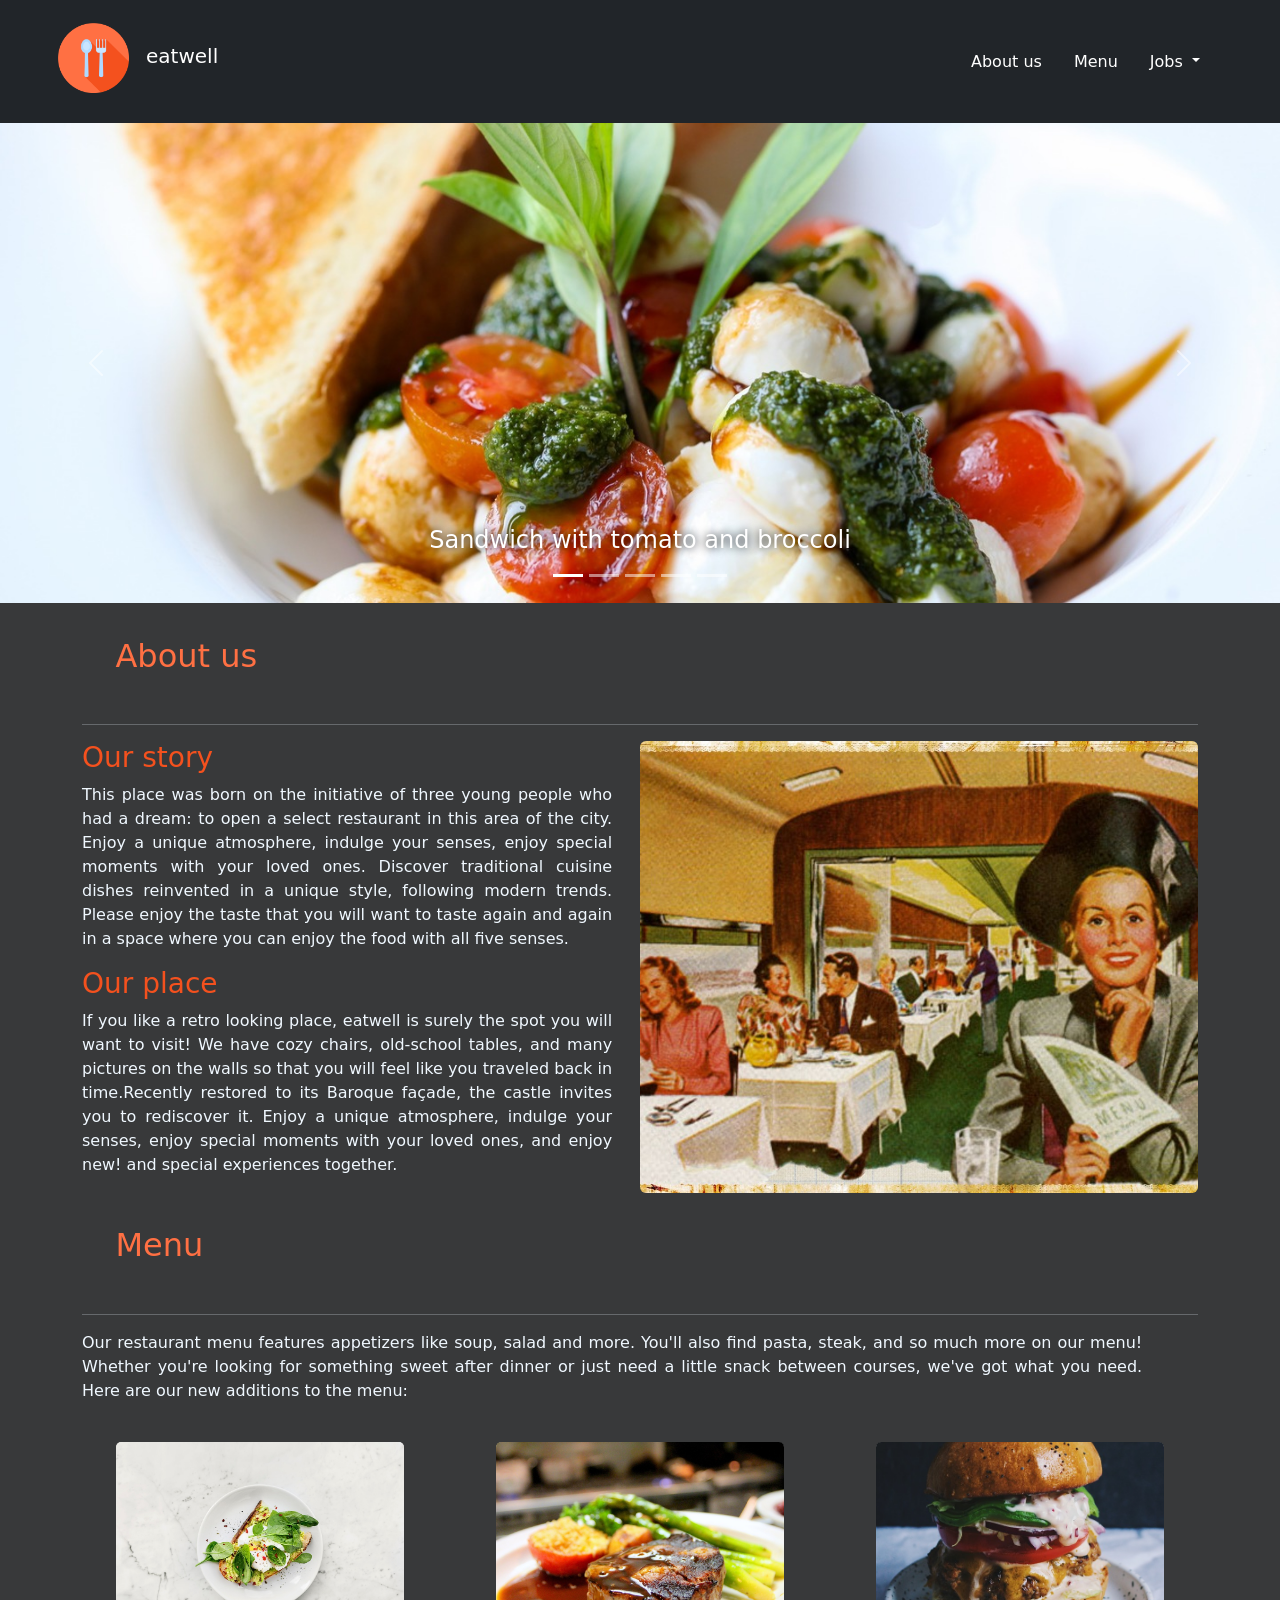
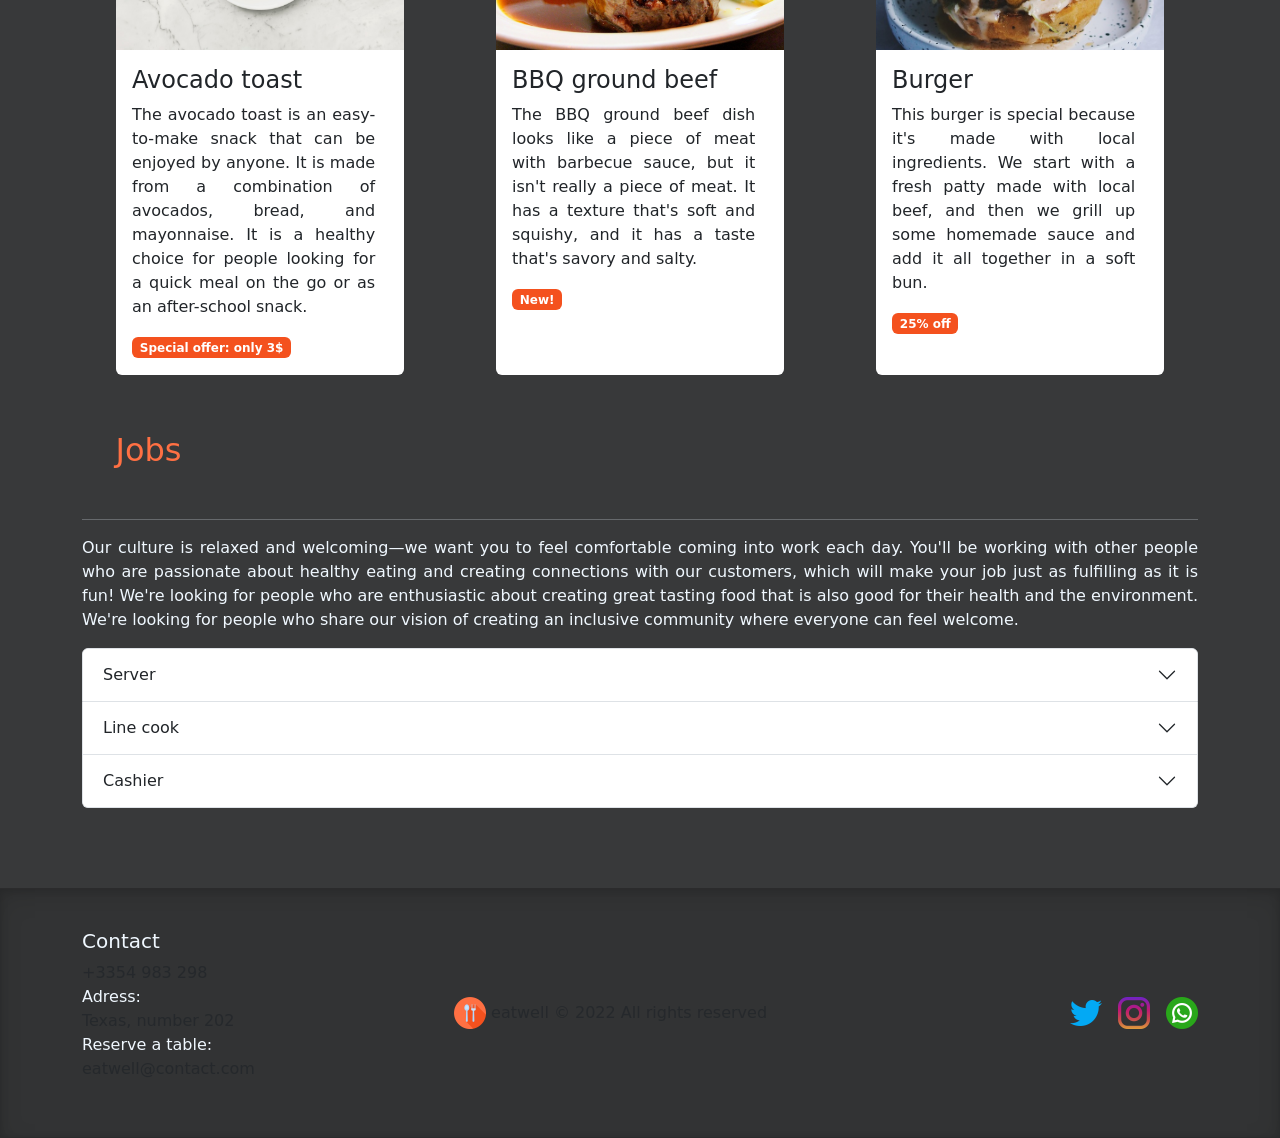
<file: index.html>
<!DOCTYPE html>
<html lang="en">

<head>
  <link rel="icon" href="icons/cutlery.png">
  <link href="https://cdn.jsdelivr.net/npm/bootstrap@5.2.2/dist/css/bootstrap.min.css" rel="stylesheet" integrity="sha384-Zenh87qX5JnK2Jl0vWa8Ck2rdkQ2Bzep5IDxbcnCeuOxjzrPF/et3URy9Bv1WTRi" crossorigin="anonymous">
  <link rel="stylesheet" href="style.css">
  <meta name="author" content="Daria Gruian">
  <meta name="keywords" content=" food, restaurant, burger, sweets, jobs, eatwell">
	<meta name="description" content="The best restaurant in town! Come to our place and convince yourself.">
  <meta charset="UTF-8">
  <meta name="viewport" content="width=device-width, initial-scale=1.0">
  <title>eatwell</title>
</head>

<body>
<header>
  <nav class="navbar navbar-expand-lg bg-dark">
    <h1 class="navbar-brand">
      <a class="nav-link" href="index.html">
        <img src="icons/cutlery.png" alt="orange cutlery icon">eatwell
      </a>
    </h1>
    <button class="navbar-toggler" type="button" data-bs-toggle="collapse" data-bs-target="#meniu" aria-controls="meniu" aria-expanded="false" aria-label="Toggle navigation">
      <span class="navbar-toggler-icon"></span>
    </button>
    <div class="collapse navbar-collapse" id="meniu">
      <ul class="nav main-menu flex-column flex-md-row">
        <li class="nav-item">
          <a class="nav-link" href="#aboutus">About us</a>
        </li>
        <li class="nav-item">
          <a class="nav-link active" aria-current="page" href="#menu">Menu</a>
        </li>
        <li class="nav-item dropdown">
          <a class="nav-link dropdown-toggle" href="#jobs" role="button" data-bs-toggle="dropdown" aria-expanded="false">Jobs
          </a>
          <ul class="dropdown-menu">
            <li><a class="dropdown-item" href="#server">Server</a></li>
            <li><a class="dropdown-item" href="#linecook">Line cook</a></li>
            <li><a class="dropdown-item" href="#cashier">Cashier</a></li>
          </ul>
        </li>
      </ul>
    </div>
  </nav>

  <div id="carusel" class="carousel slide carousel-fade" data-bs-ride="carousel">
    <div class="carousel-indicators">
      <button type="button" data-bs-target="#carusel" data-bs-slide-to="0" class="active" aria-current="true" aria-label="Slide 1"></button>
      <button type="button" data-bs-target="#carusel" data-bs-slide-to="1" aria-label="Slide 2"></button>
      <button type="button" data-bs-target="#carusel" data-bs-slide-to="2" aria-label="Slide 3"></button>
      <button type="button" data-bs-target="#carusel" data-bs-slide-to="3" aria-label="Slide 4"></button>
      <button type="button" data-bs-target="#carusel" data-bs-slide-to="4" aria-label="Slide 5"></button>
    </div>
    <div class="carousel-inner">
      <div class="carousel-item active">
        <img src="slider/sl3.jpg" class="d-block w-100" alt="Sandwich with cherry tomato, broccoli and a leaf on top">
        <div class="carousel-caption d-none d-md-block">
          <h4>Sandwich with tomato and broccoli</h4>
        </div>
      </div>
      <div class="carousel-item">
        <img src="slider/sl2.jpg" class="d-block w-100" alt="a plate with cooked fish and potatoes">
        <div class="carousel-caption d-none d-md-block">
          <h4>Fish with potato</h4>
        </div>
      </div>
      <div class="carousel-item">
        <img src="slider/sl1.jpg" class="d-block w-100" alt="a large variety of cooked sweets">
        <div class="carousel-caption d-none d-md-block">
          <h4>Our sweets</h4>
        </div>
      </div>
      <div class="carousel-item">
        <img src="slider/sl4.jpg" class="d-block w-100" alt="a group of people eating fast foods">
        <div class="carousel-caption d-none d-md-block">
          <h4>We also have fast food</h4>
        </div>
      </div>
      <div class="carousel-item">
        <img src="slider/sl5.jpg" class="d-block w-100" alt="a sliced peperoni pizza">
        <div class="carousel-caption d-none d-md-block">
          <h4>Peperoni pizza</h4>
        </div>
      </div>
    </div>
    <button class="carousel-control-prev" type="button" data-bs-target="#carusel" data-bs-slide="prev">
      <span class="carousel-control-prev-icon" aria-hidden="true"></span>
      <span class="visually-hidden">Previous</span>
    </button>
    <button class="carousel-control-next" type="button" data-bs-target="#carusel" data-bs-slide="next">
      <span class="carousel-control-next-icon" aria-hidden="true"></span>
      <span class="visually-hidden">Next</span>
    </button>
    </div> 
</header>


<div class="container">
  <h2 id="aboutus">About us</h2><hr>
  <div class="row g-0">
    <div class="col-sm-12 col-lg-6">
      <h3>Our story</h3>
      <p>This place was born on the initiative of three young people who had a dream: to open a select restaurant in this area of the city. Enjoy a unique atmosphere, indulge your senses, enjoy special moments with your loved ones. Discover traditional cuisine dishes reinvented in a unique style, following modern trends. Please enjoy the taste that you will want to taste again and again in a space where you can enjoy the food with all five senses.
      </p>
      <h3>Our place</h3>
      <p>If you like a retro looking place, eatwell is surely the spot you will want to visit! We have cozy chairs, old-school tables, and many pictures on the walls so that you will feel like you traveled back in time.Recently restored to its Baroque façade, the castle invites you to rediscover it. Enjoy a unique atmosphere, indulge your senses, enjoy special moments with your loved ones, and enjoy new! and special experiences together.</p>
    </div>
    <div class="col-12 col-md-12 col-lg-6">
      <img class="w-100 h-100 rounded" src="retro.jpg" alt="a retro restaurant picture with a women on the right">
    </div>
  </div>
</div>

<div class="container">
    <h2 id="menu">Menu</h2><hr>
    <p>Our restaurant menu features appetizers like soup, salad and more. You'll also find pasta, steak, and so much more on our menu! Whether you're looking for something sweet after dinner or just need a little snack between courses, we've got what you need. Here are our new additions to the menu:</p>
  <div class="row">
    <div class="card" style="width: 18rem;">
      <img src="cards/avo.jpg" class="card-img-top" alt="a fresh avocado toast with leafs on top">
      <div class="card-body">
        <h4 class="card-title">Avocado toast</h4>
        <p class="card-text">The avocado toast is an easy-to-make snack that can be enjoyed by anyone. It is made from a combination of avocados, bread, and mayonnaise. It is a healthy choice for people looking for a quick meal on the go or as an after-school snack.</p>
        <span class="badge">Special offer: only 3$</span>
      </div>
    </div>
    <div class="card" style="width: 18rem;">
      <img src="cards/bbq.jpg" class="card-img-top" alt="a piece of meat covered with barbeque sauce and vegetables behind it">
      <div class="card-body">
        <h4 class="card-title">BBQ ground beef</h4>
        <p class="card-text">The BBQ ground beef dish looks like a piece of meat with barbecue sauce, but it isn't really a piece of meat. It has a texture that's soft and squishy, and it has a taste that's savory and salty.</p>
        <span class="badge">New!</span>
      </div>
    </div>
    <div class="card" style="width: 18rem;">
      <img src="cards/burger.jpg" class="card-img-top" alt="a big hamburger on a white plate">
      <div class="card-body">
        <h4 class="card-title">Burger</h4>
        <p class="card-text">This burger is special because it's made with local ingredients. We start with a fresh patty made with local beef, and then we grill up some homemade sauce and add it all together in a soft bun.</p>
        <span class="badge">25% off</span>
      </div>
    </div>
  </div>
</div>  

<div class="container">
  <h2 id="jobs">Jobs</h2><hr>
  <div class="row">
      <p>Our culture is relaxed and welcoming—we want you to feel comfortable coming into work each day. You'll be working with other people who are passionate about healthy eating and creating connections with our customers, which will make your job just as fulfilling as it is fun! We're looking for people who are enthusiastic about creating great tasting food that is also good for their health and the environment. We're looking for people who share our vision of creating an inclusive community where everyone can feel welcome.</p>
    <div class="col-12">
      <div class="accordion" id="server">
        <div class="accordion-item" id="server">
          <h3 class="accordion-header" id="panelsStayOpen-headingOne">
            <button class="accordion-button collapsed" type="button" data-bs-toggle="collapse" data-bs-target="#panelsStayOpen-collapseOne" aria-expanded="true" aria-controls="panelsStayOpen-collapseOne">
            Server
            </button>
          </h3>
          <div id="panelsStayOpen-collapseOne"  class="accordion-collapse collapse" aria-labelledby="panelsStayOpen-headingOn">
            <div class="accordion-body">
              <p>This job is responsible for taking orders from customers and serving them food. It also involves cleaning tables and refilling drinks. This position is ideal for someone who wants to work in a relaxed environment, enjoys being around people, and is looking for flexible hours.</p>
              <h5>Job responsibilities:</h5>
              -Taking orders and providing customer service<br>
              -Serving food and beverages to customers<br>
              -Cleaning tables, kitchen tables, and floors<br>
              <h5>Job requirements:</h5>
              -Experience in a restaurant setting<br>
              -Ability to lift heavy objects<br>
            </div>
          </div>
        </div>
        <div class="accordion-item" id="linecook">
          <h3 class="accordion-header" id="panelsStayOpen-headingTwo">
            <button class="accordion-button collapsed" type="button" data-bs-toggle="collapse" data-bs-target="#panelsStayOpen-collapseTwo" aria-expanded="false" aria-controls="panelsStayOpen-collapseTwo">
              Line cook
            </button>
          </h3>
          <div id="panelsStayOpen-collapseTwo" class="accordion-collapse collapse" aria-labelledby="panelsStayOpen-headingTwo">
            <div class="accordion-body">
              <p>The line cook is responsible for preparing and serving food to customers in a clean and professional manner. You will work with the chef to create menus for each day of the week, including prepping ingredients, chopping vegetables and meats, adding seasonings, and more. You will also assist in creating new dishes from scratch by researching recipes from other restaurants or using your own creativity.
              </p>
              <h5>Job advantajes:</h5>
              -Taking orders and providing customer service<br>
              -Serving food and beverages to customers<br>
              -Cleaning tables, kitchen tables, and floors<br>
              <h5>Job requirements:</h5>
              -Experience in a restaurant<br>
              -A degree in cooking<br>
            </div>
          </div>
        </div>
        <div class="accordion-item" id="cashier">
          <h3 class="accordion-header" id="panelsStayOpen-headingThree">
            <button class="accordion-button collapsed" type="button" data-bs-toggle="collapse" data-bs-target="#panelsStayOpen-collapseThree" aria-expanded="false" aria-controls="panelsStayOpen-collapseThree">
              Cashier
            </button>
          </h3>
          <div id="panelsStayOpen-collapseThree" class="accordion-collapse collapse" aria-labelledby="panelsStayOpen-headingThree">
            <div class="accordion-body">
              <p>This position is responsible for taking orders at the front of house, serving food and beverages, clearing tables, washing dishes and glassware, maintaining cleanliness standards in the kitchen area, and performing any other tasks assigned by management. Our goal is simple: provide excellent customer service so you can earn tips and make money while gaining valuable experience in the food industry.
              </p>
              <h5>Job responsibilities:</h5>
              -Taking orders from customers<br>
              -Serving food and drinks to customers<br>
              -Cleaning tables, counters, and floors after customers have finished eating<br>
              -Making sure that all equipment is properly maintained<br>
            </div>
          </div>
        </div>
      </div>
    </div>
  </div>
</div>

<div class="b-example-divider">
  <div class="container">
    <div class="row">
      <footer class="d-flex flex-wrap justify-content-between   align-items-center py-3 my-4">
        <div class="col mb-3">
          <h5>Contact</h5>
          <ul class="nav flex-column">
            <li class="nav p-0 text-muted">+3354 983 298</li> <li class="nav p-0 t">Adress:</li>
            <li class="nav p-0 text-muted">Texas, number 202</li>
            <li class="nav p-0 ">Reserve a table:</li>
            <li class="nav p-0 text-muted">eatwell@contact.com</li>
          </ul>
        </div>
        <div class="col-md-4 d-flex align-items-center">
          <span class="mb-3 mb-md-0 text-muted"><img src="icons/cutlery.png" alt="orange cutlery icon">
            <a href="index.html" class="text-muted">eatwell
            </a>© 2022 All rights reserved
          </span>
        </div>
        <ul class="nav col-md-4 justify-content-end list-unstyled">
          <li class="ms-3"><a class="text-muted" href="https://twitter.com/"><img src="icons/twitter.png" alt="twitter icon"></a></li>
          <li class="ms-3"><a class="text-muted" href="https://instagram.com/"><img src="icons/instagram.png" alt="instagram icon"></a></li>
          <li class="ms-3"><a class="text-muted" href="https://web.whatsapp.com/"><img src="icons/whatsapp.png" alt="whatsapp icon"></a></li>
        </ul>
      </footer>
    </div>
  </div> 
</div>   

<script src="https://cdn.jsdelivr.net/npm/@popperjs/core@2.11.6/dist/umd/popper.min.js" integrity="sha384-oBqDVmMz9ATKxIep9tiCxS/Z9fNfEXiDAYTujMAeBAsjFuCZSmKbSSUnQlmh/jp3" crossorigin="anonymous"></script>
<script src="https://cdn.jsdelivr.net/npm/bootstrap@5.2.2/dist/js/bootstrap.bundle.min.js" integrity="sha384-OERcA2EqjJCMA+/3y+gxIOqMEjwtxJY7qPCqsdltbNJuaOe923+mo//f6V8Qbsw3" crossorigin="anonymous"></script>

</body>
</html>
</file>
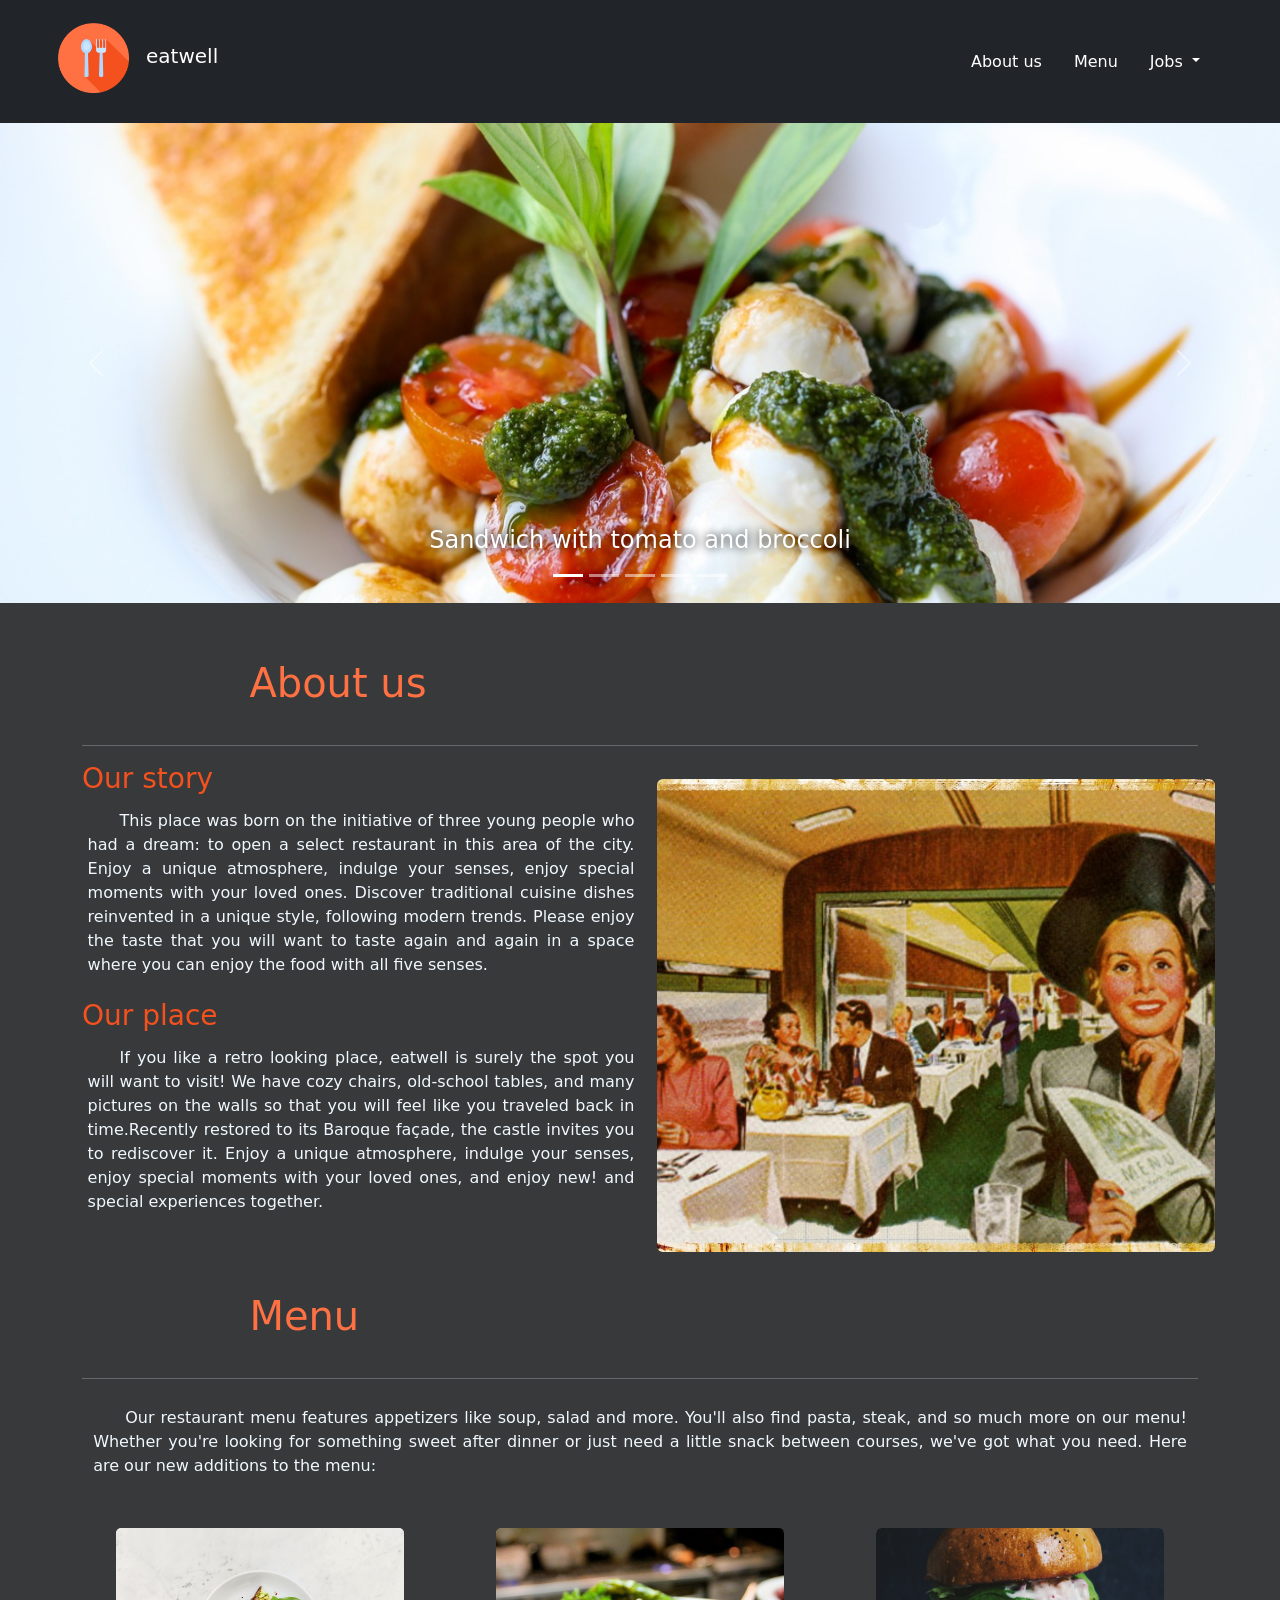
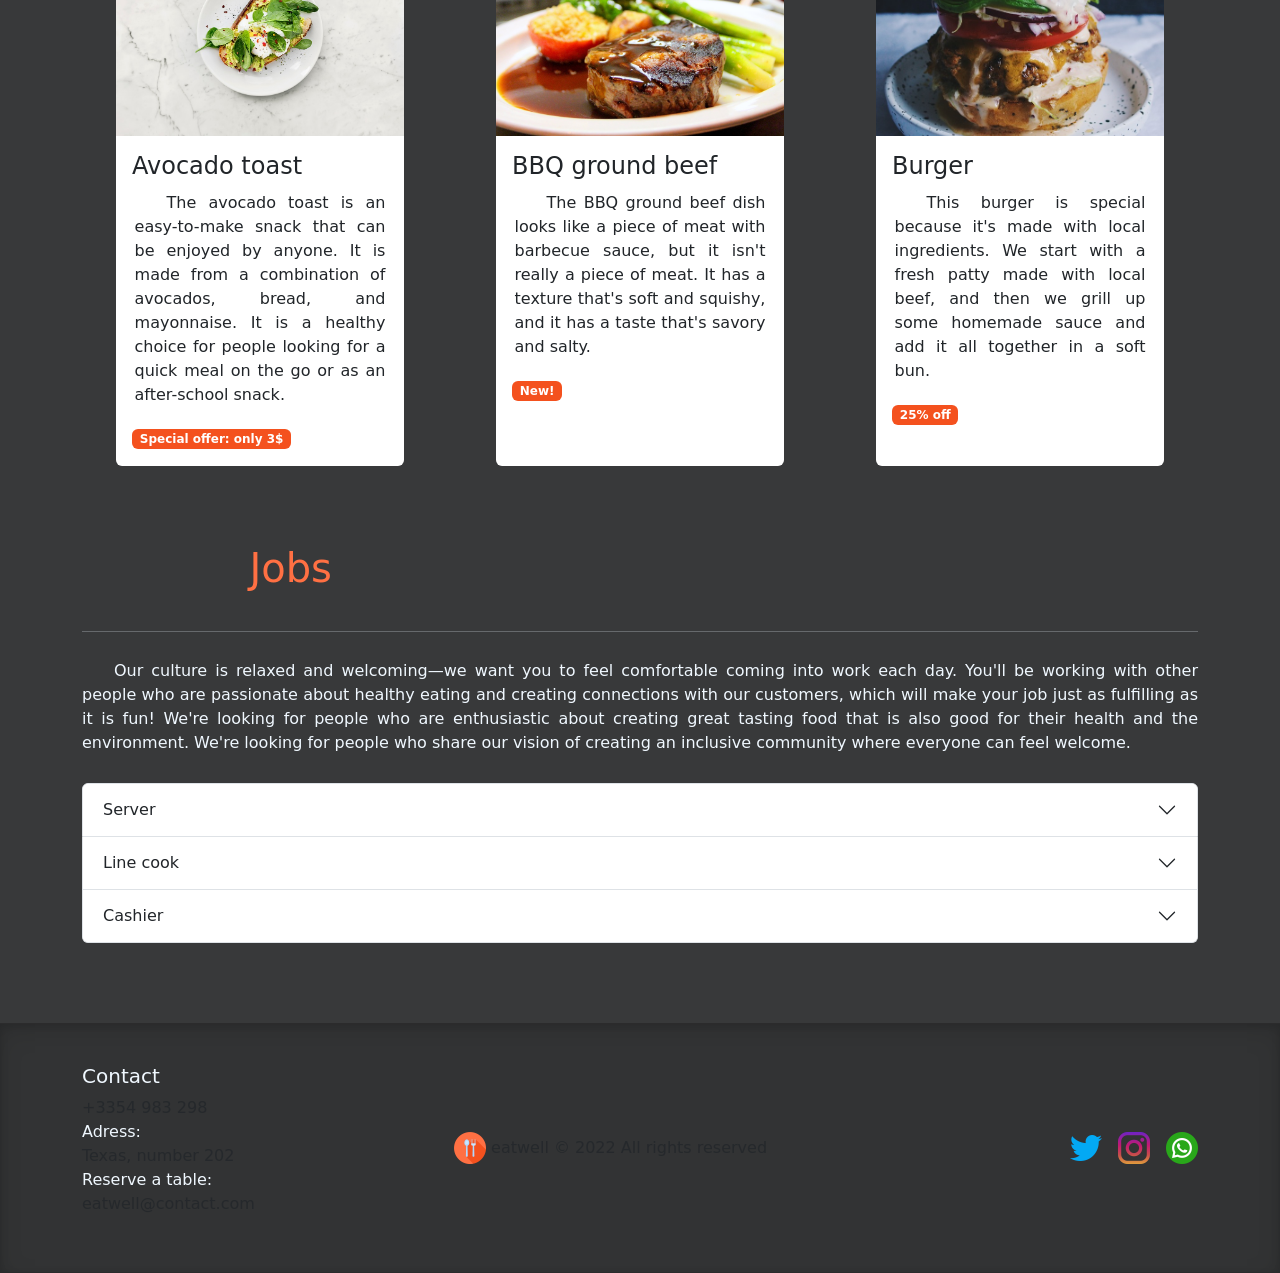
<file: tema#3/index.html>
<!DOCTYPE html>
<html lang="en">

<head>
  <link rel="icon" href="icons/cutlery.png">
  <link href="https://cdn.jsdelivr.net/npm/bootstrap@5.2.2/dist/css/bootstrap.min.css" rel="stylesheet" integrity="sha384-Zenh87qX5JnK2Jl0vWa8Ck2rdkQ2Bzep5IDxbcnCeuOxjzrPF/et3URy9Bv1WTRi" crossorigin="anonymous">
  <link rel="stylesheet" href="style.css">
  <meta name="author" content="Daria Gruian">
  <meta name="keywords" content=" food, restaurant, burger, sweets, jobs, eatwell">
	<meta name="description" content="The best restaurant in town! Come to our place and convince yourself.">
  <meta charset="UTF-8">
  <meta name="viewport" content="width=device-width, initial-scale=1.0">
  <title>eatwell</title>
</head>

<body>
<header>
  <nav class="navbar navbar-expand-lg bg-dark">
    <h1 class="navbar-brand">
      <a class="nav-link" href="index.html">
        <img src="icons/cutlery.png" />eatwell
      </a>
    </h1>
    <button class="navbar-toggler" type="button" data-bs-toggle="collapse" data-bs-target="#meniu" aria-controls="meniu" aria-expanded="false" aria-label="Toggle navigation">
      <span class="navbar-toggler-icon"></span>
    </button>
    <div class="collapse navbar-collapse" id="meniu">
      <ul class="nav main-menu flex-column flex-md-row">
        <li class="nav-item">
          <a class="nav-link" href="#aboutus">About us</a>
        </li>
        <li class="nav-item">
          <a class="nav-link active" aria-current="page" href="#menu">Menu</a>
        </li>
        <li class="nav-item dropdown">
          <a class="nav-link dropdown-toggle" href="#jobs" role="button" data-bs-toggle="dropdown" aria-expanded="false">Jobs
          </a>
          <ul class="dropdown-menu">
            <li><a class="dropdown-item" href="#server">Server</a></li>
            <li><a class="dropdown-item" href="#linecook">Line cook</a></li>
            <li><a class="dropdown-item" href="#cashier">Cashier</a></li>
          </ul>
        </li>
      </ul>
    </div>
  </nav>

  <div id="carusel" class="carousel slide carousel-fade" data-bs-ride="carousel">
    <div class="carousel-indicators">
      <button type="button" data-bs-target="#carusel" data-bs-slide-to="0" class="active" aria-current="true" aria-label="Slide 1"></button>
      <button type="button" data-bs-target="#carusel" data-bs-slide-to="1" aria-label="Slide 2"></button>
      <button type="button" data-bs-target="#carusel" data-bs-slide-to="2" aria-label="Slide 3"></button>
      <button type="button" data-bs-target="#carusel" data-bs-slide-to="3" aria-label="Slide 4"></button>
      <button type="button" data-bs-target="#carusel" data-bs-slide-to="4" aria-label="Slide 5"></button>
    </div>
    <div class="carousel-inner">
      <div class="carousel-item active">
        <img src="slider/sl3.jpg" class="d-block w-100" alt="Sandwich with cherry tomato, broccoli and a leaf on top">
        <div class="carousel-caption d-none d-md-block">
          <h4>Sandwich with tomato and broccoli</h4>
        </div>
      </div>
      <div class="carousel-item">
        <img src="slider/sl2.jpg" class="d-block w-100" alt="a plate with cooked fish and potatoes">
        <div class="carousel-caption d-none d-md-block">
          <h4>Fish with potato</h4>
        </div>
      </div>
      <div class="carousel-item">
        <img src="slider/sl1.jpg" class="d-block w-100" alt="a large variety of cooked sweets">
        <div class="carousel-caption d-none d-md-block">
          <h4>Our sweets</h4>
        </div>
      </div>
      <div class="carousel-item">
        <img src="slider/sl4.jpg" class="d-block w-100" alt="a group of people eating fast foods">
        <div class="carousel-caption d-none d-md-block">
          <h4>We also have fast food</h4>
        </div>
      </div>
      <div class="carousel-item">
        <img src="slider/sl5.jpg" class="d-block w-100" alt="a sliced peperoni pizza">
        <div class="carousel-caption d-none d-md-block">
          <h4>Peperoni pizza</h4>
        </div>
      </div>
    </div>
    <button class="carousel-control-prev" type="button" data-bs-target="#carusel" data-bs-slide="prev">
      <span class="carousel-control-prev-icon" aria-hidden="true"></span>
      <span class="visually-hidden">Previous</span>
    </button>
    <button class="carousel-control-next" type="button" data-bs-target="#carusel" data-bs-slide="next">
      <span class="carousel-control-next-icon" aria-hidden="true"></span>
      <span class="visually-hidden">Next</span>
    </button>
    </div> 
</header>


<div class="container">
  <h2 id="aboutus">About us</h2><hr>
  <div class="row g-0">
    <div class="col-sm-12 col-lg-6">
      <h3>Our story</h3>
      <p>This place was born on the initiative of three young people who had a dream: to open a select restaurant in this area of the city. Enjoy a unique atmosphere, indulge your senses, enjoy special moments with your loved ones. Discover traditional cuisine dishes reinvented in a unique style, following modern trends. Please enjoy the taste that you will want to taste again and again in a space where you can enjoy the food with all five senses.
      </p>
      <h3>Our place</h3>
      <p>If you like a retro looking place, eatwell is surely the spot you will want to visit! We have cozy chairs, old-school tables, and many pictures on the walls so that you will feel like you traveled back in time.Recently restored to its Baroque façade, the castle invites you to rediscover it. Enjoy a unique atmosphere, indulge your senses, enjoy special moments with your loved ones, and enjoy new! and special experiences together.</p>
    </div>
    <div class="col-12 col-md-12 col-lg-6">
      <img class="w-100 h-100 rounded" src="retro.jpg" alt="a retro restaurant picture with a women on the right">
    </div>
  </div>
</div>

<div class="container">
    <h2 id="menu">Menu</h2><hr>
    <p>Our restaurant menu features appetizers like soup, salad and more. You'll also find pasta, steak, and so much more on our menu! Whether you're looking for something sweet after dinner or just need a little snack between courses, we've got what you need. Here are our new additions to the menu:</p>
  <div class="row">
    <div class="card" style="width: 18rem;">
      <img src="cards/avo.jpg" class="card-img-top" alt="a fresh avocado toast with leafs on top">
      <div class="card-body">
        <h4 class="card-title">Avocado toast</h4>
        <p class="card-text">The avocado toast is an easy-to-make snack that can be enjoyed by anyone. It is made from a combination of avocados, bread, and mayonnaise. It is a healthy choice for people looking for a quick meal on the go or as an after-school snack.</p>
        <span class="badge">Special offer: only 3$</span>
      </div>
    </div>
    <div class="card" style="width: 18rem;">
      <img src="cards/bbq.jpg" class="card-img-top" alt="a piece of meat covered with barbeque sauce and vegetables behind it">
      <div class="card-body">
        <h4 class="card-title">BBQ ground beef</h4>
        <p class="card-text">The BBQ ground beef dish looks like a piece of meat with barbecue sauce, but it isn't really a piece of meat. It has a texture that's soft and squishy, and it has a taste that's savory and salty.</p>
        <span class="badge">New!</span>
      </div>
    </div>
    <div class="card" style="width: 18rem;">
      <img src="cards/burger.jpg" class="card-img-top" alt="a big hamburger on a white plate">
      <div class="card-body">
        <h4 class="card-title">Burger</h4>
        <p class="card-text">This burger is special because it's made with local ingredients. We start with a fresh patty made with local beef, and then we grill up some homemade sauce and add it all together in a soft bun.</p>
        <span class="badge">25% off</span>
      </div>
    </div>
  </div>
</div>  

<div class="container">
  <h2 id="jobs">Jobs</h2><hr>
  <div class="row">
      <p>Our culture is relaxed and welcoming—we want you to feel comfortable coming into work each day. You'll be working with other people who are passionate about healthy eating and creating connections with our customers, which will make your job just as fulfilling as it is fun! We're looking for people who are enthusiastic about creating great tasting food that is also good for their health and the environment. We're looking for people who share our vision of creating an inclusive community where everyone can feel welcome.</p>
    <div class="col-12">
      <div class="accordion" id="server">
        <div class="accordion-item" id="server">
          <h3 class="accordion-header" id="panelsStayOpen-headingOne">
            <button class="accordion-button collapsed" type="button" data-bs-toggle="collapse" data-bs-target="#panelsStayOpen-collapseOne" aria-expanded="true" aria-controls="panelsStayOpen-collapseOne">
            Server
            </button>
          </h3>
          <div id="panelsStayOpen-collapseOne"  class="accordion-collapse collapse" aria-labelledby="panelsStayOpen-headingOn">
            <div class="accordion-body">
              <p>This job is responsible for taking orders from customers and serving them food. It also involves cleaning tables and refilling drinks. This position is ideal for someone who wants to work in a relaxed environment, enjoys being around people, and is looking for flexible hours.</p>
              <h5>Job responsibilities:</h5>
              -Taking orders and providing customer service<br>
              -Serving food and beverages to customers<br>
              -Cleaning tables, kitchen tables, and floors<br>
              <h5>Job requirements:</h5>
              -Experience in a restaurant setting<br>
              -Ability to lift heavy objects<br>
            </div>
          </div>
        </div>
        <div class="accordion-item" id="linecook">
          <h3 class="accordion-header" id="panelsStayOpen-headingTwo">
            <button class="accordion-button collapsed" type="button" data-bs-toggle="collapse" data-bs-target="#panelsStayOpen-collapseTwo" aria-expanded="false" aria-controls="panelsStayOpen-collapseTwo">
              Line cook
            </button>
          </h3>
          <div id="panelsStayOpen-collapseTwo" class="accordion-collapse collapse" aria-labelledby="panelsStayOpen-headingTwo">
            <div class="accordion-body">
              <p>The line cook is responsible for preparing and serving food to customers in a clean and professional manner. You will work with the chef to create menus for each day of the week, including prepping ingredients, chopping vegetables and meats, adding seasonings, and more. You will also assist in creating new dishes from scratch by researching recipes from other restaurants or using your own creativity.
              </p>
              <h5>Job advantajes:</h5>
              -Taking orders and providing customer service<br>
              -Serving food and beverages to customers<br>
              -Cleaning tables, kitchen tables, and floors<br>
              <h5>Job requirements:</h5>
              -Experience in a restaurant<br>
              -A degree in cooking<br>
            </div>
          </div>
        </div>
        <div class="accordion-item" id="cashier">
          <h3 class="accordion-header" id="panelsStayOpen-headingThree">
            <button class="accordion-button collapsed" type="button" data-bs-toggle="collapse" data-bs-target="#panelsStayOpen-collapseThree" aria-expanded="false" aria-controls="panelsStayOpen-collapseThree">
              Cashier
            </button>
          </h3>
          <div id="panelsStayOpen-collapseThree" class="accordion-collapse collapse" aria-labelledby="panelsStayOpen-headingThree">
            <div class="accordion-body">
              <p>This position is responsible for taking orders at the front of house, serving food and beverages, clearing tables, washing dishes and glassware, maintaining cleanliness standards in the kitchen area, and performing any other tasks assigned by management. Our goal is simple: provide excellent customer service so you can earn tips and make money while gaining valuable experience in the food industry.
              </p>
              <h5>Job responsibilities:</h5>
              -Taking orders from customers<br>
              -Serving food and drinks to customers<br>
              -Cleaning tables, counters, and floors after customers have finished eating<br>
              -Making sure that all equipment is properly maintained<br>
            </div>
          </div>
        </div>
      </div>
    </div>
  </div>
</div>

<div class="b-example-divider">
  <div class="container">
    <div class="row">
      <footer class="d-flex flex-wrap justify-content-between   align-items-center py-3 my-4">
        <div class="col mb-3">
          <h5>Contact</h5>
          <ul class="nav flex-column">
            <li class="nav p-0 text-muted">+3354 983 298</li> <li class="nav p-0 t">Adress:</li>
            <li class="nav p-0 text-muted">Texas, number 202</li>
            <li class="nav p-0 ">Reserve a table:</li>
            <li class="nav p-0 text-muted">eatwell@contact.com</li>
          </ul>
        </div>
        <div class="col-md-4 d-flex align-items-center">
          <span class="mb-3 mb-md-0 text-muted"><img src="icons/cutlery.png">
            <a href="index.html" class="text-muted">eatwell
            </a>© 2022 All rights reserved
          </span>
        </div>
        <ul class="nav col-md-4 justify-content-end list-unstyled">
          <li class="ms-3"><a class="text-muted" href="https://twitter.com/"><img src="/icons/twitter.png" alt="twitter icon"></a></li>
          <li class="ms-3"><a class="text-muted" href="https://instagram.com/"><img src="/icons/instagram.png" alt="instagram icon"></a></li>
          <li class="ms-3"><a class="text-muted" href="https://web.whatsapp.com/"><img src="/icons/whatsapp.png" alt="whatsapp icon"></a></li>
        </ul>
      </footer>
    </div>
  </div> 
</div>   

<script src="https://cdn.jsdelivr.net/npm/@popperjs/core@2.11.6/dist/umd/popper.min.js" integrity="sha384-oBqDVmMz9ATKxIep9tiCxS/Z9fNfEXiDAYTujMAeBAsjFuCZSmKbSSUnQlmh/jp3" crossorigin="anonymous"></script>
<script src="https://cdn.jsdelivr.net/npm/bootstrap@5.2.2/dist/js/bootstrap.bundle.min.js" integrity="sha384-OERcA2EqjJCMA+/3y+gxIOqMEjwtxJY7qPCqsdltbNJuaOe923+mo//f6V8Qbsw3" crossorigin="anonymous"></script>

</body>
</html>
</file>
<file: style.css>
body{
    color: aliceblue;
    background-color: #38393a;
}

.nav-link img{
    width:12%;
    margin: 3% 3% 3% 10%;
}

.nav-link{
    color: white;
    --bs-nav-link-hover-color: #FF7043;
}

.navbar {
    flex-wrap: nowrap;
    padding: 0px;
}

.navbar-toggler {
    margin-right: 5%;
}

.navbar-expand-lg .navbar-collapse {
    justify-content: flex-end;
    margin-right: 5%;
}

.carousel-item img{
      min-height: 30em;
      max-height: 30em;
      object-fit: cover;
}

.carousel-caption {
    text-shadow: 0px 0px 10px black;
    right: 20%;
    left: 20%;
}

.col-12 img{
    object-fit: cover;
}

h2 {
    padding: 3%;
    font-size: 2em;
    color: #FF7043;
}

h3{
    color: #F4511E;
}

p {
    text-align: justify;
    padding-right: 5%;
}

.card{
    width: 20em;
    border: none;
    margin: 2% auto;
    color:#212529;
    padding: 0;
}

.card img{
    min-height: 13em;
    max-height: 13em;
    object-fit: cover;
}

.badge {
    background-color: #F4511E;
}

.accordion{
    margin-bottom: 5em;
}

footer img{
    width: 2em;
}

footer a{
    text-decoration: none;
}

.b-example-divider {
    background-color: rgba(0, 0, 0, .1);
    border: solid rgba(0, 0, 0, .15);
    border-width: 1px 0;
    box-shadow: inset 0 0.5em 1.5em rgb(0 0 0 / 10%), inset 0 0.125em 0.5em rgb(0 0 0 / 15%);
}
</file>
<file: tema#3/style.css>
body{
    color: aliceblue;
    background-color: #38393a;
}

.nav-link img{
    width:12%;
    margin: 3% 3% 3% 10%;
}

.nav-link{
    color: white;
    --bs-nav-link-hover-color: #FF7043;
}

.navbar {
    flex-wrap: nowrap;
    padding: 0px;
}

.navbar-toggler {
    margin-right: 5%;
}

.navbar-expand-lg .navbar-collapse {
    justify-content: flex-end;
    margin-right: 5%;
}

.carousel-item img{
      min-height: 30em;
      max-height: 30em;
      object-fit: cover;
}

.carousel-caption {
    text-shadow: 0px 0px 10px black;
    right: 20%;
    left: 20%;
}

.col-12 img{
    object-fit: cover;
    margin: 3%;
}

h2 {
    padding: 5% 0% 2% 15%;
    font-size: 2.5em;
    color: #FF7043;
}

h3{
    color: #F4511E;
}

p {
    text-align: justify;
    text-indent: 2em;
    padding: 1%;
}

.card{
    width: 20em;
    border: none;
    margin: 2% auto;
    color:#212529;
    padding: 0;
}

.card img{
    min-height: 13em;
    max-height: 13em;
    object-fit: cover;
}

.badge {
    background-color: #F4511E;
}

.accordion{
    margin-bottom: 5em;
}

footer img{
    width: 2em;
}

footer a{
    text-decoration: none;
}

.b-example-divider {
    background-color: rgba(0, 0, 0, .1);
    border: solid rgba(0, 0, 0, .15);
    border-width: 1px 0;
    box-shadow: inset 0 0.5em 1.5em rgb(0 0 0 / 10%), inset 0 0.125em 0.5em rgb(0 0 0 / 15%);
}
</file>
